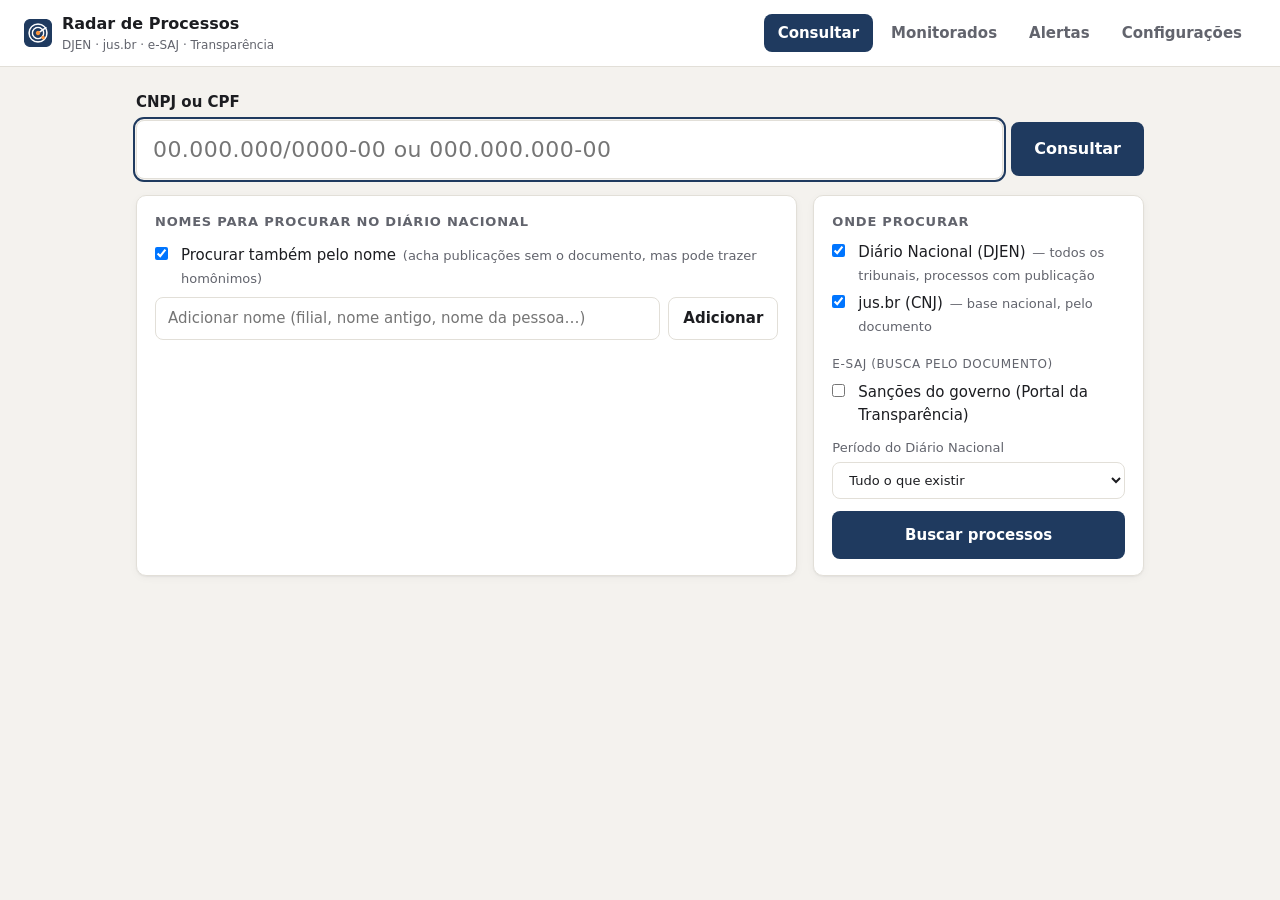
<file: extensao/app.html>
<!doctype html>
<html lang="pt-BR">
<head>
  <meta charset="utf-8">
  <meta name="viewport" content="width=device-width, initial-scale=1">
  <title>Radar de Processos</title>
  <link rel="icon" href="icons/32.png">
  <link rel="stylesheet" href="app.css">
</head>
<body>
  <div id="telaCadastro" class="tela-cadastro" hidden>
    <form id="formCadastro" class="cad-cartao">
      <div class="marca">
        <img src="icons/48.png" alt="" width="36" height="36">
        <div><strong>Radar de Processos</strong><span>Cadastro rápido e grátis</span></div>
      </div>
      <h2>Bem-vindo!</h2>
      <p class="nota">Informe seu nome e telefone para começar a usar.</p>
      <label for="cadNome">Nome</label>
      <input id="cadNome" autocomplete="name" maxlength="120" required>
      <label for="cadTel">Telefone (WhatsApp)</label>
      <input id="cadTel" inputmode="tel" autocomplete="tel" placeholder="(43) 99999-9999" maxlength="16" required>
      <p class="erro" id="cadErro" hidden></p>
      <button type="submit" class="primario" id="cadBtn">Começar</button>
      <p class="nota">Guardamos só seu nome e telefone. As empresas e pessoas que você consulta, os processos e os alertas ficam apenas neste computador — ninguém mais vê.</p>
    </form>
  </div>
  <header class="topo">
    <div class="marca">
      <img src="icons/48.png" alt="" width="28" height="28">
      <div>
        <strong>Radar de Processos</strong>
        <span>DJEN · jus.br · e-SAJ · Transparência</span>
      </div>
    </div>
    <nav class="abas" role="tablist">
      <button class="aba ativa" data-aba="consultar" role="tab">Consultar</button>
      <button class="aba" data-aba="monitorados" role="tab">Monitorados <span class="cont" id="contMon"></span></button>
      <button class="aba" data-aba="alertas" role="tab">Alertas <span class="cont alerta" id="contAlertas"></span></button>
      <button class="aba" data-aba="config" role="tab">Configurações</button>
    </nav>
  </header>

  <main>
    <!-- CONSULTAR -->
    <section id="consultar" class="painel ativo">
      <form id="formDoc" class="busca">
        <label for="doc">CNPJ ou CPF</label>
        <div class="linha">
          <input id="doc" inputmode="numeric" autocomplete="off" placeholder="00.000.000/0000-00 ou 000.000.000-00" maxlength="18" autofocus>
          <button type="submit" class="primario" id="btnConsultar">Consultar</button>
        </div>
        <p class="erro" id="erroDoc" hidden></p>
      </form>

      <div id="alvo" hidden></div>

      <div id="refino" class="refino" hidden>
        <div class="bloco">
          <h3>Nomes para procurar no Diário Nacional</h3>
          <p class="nota" id="notaNomes"></p>
          <label class="check"><input type="checkbox" id="porNome" checked> Procurar também pelo nome <small>(acha publicações sem o documento, mas pode trazer homônimos)</small></label>
          <div id="nomes" class="nomes"></div>
          <div class="linha pequena">
            <input id="novoNome" placeholder="Adicionar nome (filial, nome antigo, nome da pessoa…)">
            <button type="button" id="btnAddNome">Adicionar</button>
          </div>
        </div>
        <div class="bloco">
          <h3>Onde procurar</h3>
          <label class="check"><input type="checkbox" id="fDjen" checked> Diário Nacional (DJEN) <small>— todos os tribunais, processos com publicação</small></label>
          <div class="fonte-pdpj">
            <label class="check"><input type="checkbox" id="fPdpj" checked> jus.br (CNJ) <small>— base nacional, pelo documento</small></label>
            <div class="sessao" id="sessaoPdpj"></div>
          </div>
          <div class="grupo">e-SAJ (busca pelo documento)</div>
          <div id="fEsaj" class="esaj"></div>
          <label class="check"><input type="checkbox" id="fTransp"> Sanções do governo (Portal da Transparência) <small id="notaTransp"></small></label>
          <label class="periodo">Período do Diário Nacional
            <select id="periodo">
              <option value="30">Últimos 30 dias</option>
              <option value="180">Últimos 6 meses</option>
              <option value="365">Último ano</option>
              <option value="1095">Últimos 3 anos</option>
              <option value="0" selected>Tudo o que existir</option>
            </select>
          </label>
          <button type="button" class="primario" id="btnBuscar">Buscar processos</button>
        </div>
      </div>

      <div id="progresso" class="progresso" hidden>
        <div class="barra"><span id="barra"></span></div>
        <p id="progressoTexto"></p>
      </div>

      <div id="resultado" hidden>
        <div id="statusFontes" class="status-fontes"></div>
        <div id="sancoes"></div>
        <div class="resumo" id="resumo"></div>
        <div class="filtros">
          <div class="chips" id="chips"></div>
          <div class="linha pequena">
            <label class="check"><input type="checkbox" id="soConfirmados"> Só confirmados pelo documento</label>
            <label class="check"><input type="checkbox" id="soComoRe"> Só onde é ré</label>
            <input id="filtroTexto" placeholder="Filtrar por número, parte, vara…">
          </div>
        </div>
        <div class="acoes">
          <button type="button" class="primario" id="btnMonitorar">Monitorar este documento</button>
          <button type="button" id="btnCsv">Exportar planilha (CSV)</button>
        </div>
        <div id="lista" class="lista"></div>

        <div class="bloco atalhos">
          <h3>Consultar também (sites com captcha — o documento é copiado ao clicar)</h3>
          <div id="atalhos" class="linha"></div>
        </div>
      </div>
    </section>

    <!-- MONITORADOS -->
    <section id="monitorados" class="painel">
      <div class="cabecalho">
        <h2>Monitorados</h2>
        <button type="button" id="btnVerificarTodos">Verificar todos agora</button>
      </div>
      <p class="nota" id="notaMon"></p>
      <div id="listaMon" class="lista"></div>
    </section>

    <!-- ALERTAS -->
    <section id="alertas" class="painel">
      <div class="cabecalho">
        <h2>Alertas</h2>
        <div class="linha pequena">
          <button type="button" id="btnLidos">Marcar todos como lidos</button>
          <button type="button" id="btnLimpar">Limpar lidos</button>
        </div>
      </div>
      <div id="listaAlertas" class="lista"></div>
    </section>

    <!-- CONFIG -->
    <section id="config" class="painel">
      <h2>Configurações</h2>
      <div class="bloco">
        <h3>jus.br (base nacional do CNJ)</h3>
        <p class="nota">Busca por CPF/CNPJ em todos os tribunais. Funciona com a sua própria conta gov.br: clique em “Conectar”, entre no jus.br normalmente e volte aqui. A extensão aproveita a sessão aberta (ela dura algumas horas) e nunca vê a sua senha.</p>
        <div class="sessao" id="sessaoPdpjCfg"></div>
      </div>
      <div class="bloco">
        <h3>Portal da Transparência</h3>
        <p class="nota">Para consultar sanções (CEIS e CNEP), crie uma chave grátis em <a href="https://portaldatransparencia.gov.br/api-de-dados/cadastrar-email" target="_blank" rel="noopener">portaldatransparencia.gov.br/api-de-dados</a> (chega por e-mail) e cole abaixo.</p>
        <input id="cfgChave" placeholder="Chave da API" autocomplete="off">
      </div>
      <div class="bloco">
        <h3>Monitoramento</h3>
        <label>Verificar a cada
          <select id="cfgIntervalo">
            <option value="2">2 horas</option>
            <option value="6">6 horas</option>
            <option value="12">12 horas</option>
            <option value="24">24 horas</option>
          </select>
        </label>
        <label class="check"><input type="checkbox" id="cfgNotif"> Mostrar notificação no computador</label>
        <label class="check"><input type="checkbox" id="cfgPubs"> Avisar também de novas publicações em processos já conhecidos</label>
        <p class="nota">O Chrome precisa estar aberto para a verificação rodar. Se ficar fechado, ela roda assim que você abrir.</p>
      </div>
      <div class="bloco">
        <h3>Aviso no WhatsApp (webhook)</h3>
        <p class="nota">Cole a URL de um webhook (Evolution API, n8n, Make, Z-API…). A cada novidade a extensão envia um POST com os processos novos em JSON.</p>
        <input id="cfgWebhook" placeholder="https://…">
        <div class="linha pequena">
          <button type="button" id="btnTestarWebhook">Testar</button>
          <span id="statusWebhook" class="nota"></span>
        </div>
      </div>
      <div class="bloco">
        <h3>Seu cadastro</h3>
        <p id="cfgConta" class="nota"></p>
      </div>
      <button type="button" class="primario" id="btnSalvarCfg">Salvar</button>
      <span id="statusCfg" class="nota"></span>

      <div class="bloco sobre">
        <h3>De onde vêm os dados</h3>
        <p><strong>DJEN</strong> (CNJ): intimações e editais publicados por todos os tribunais. <strong>jus.br</strong> (CNJ): base nacional de processos, por CPF/CNPJ, com sua conta gov.br. <strong>e-SAJ</strong>: consulta pública de SP, MS, AL, CE, AM e AC. <strong>Portal da Transparência</strong> (CGU): sanções. Dados do CNPJ: BrasilAPI e Minha Receita. Nada é pago; as consultas saem do seu navegador direto para essas fontes.</p>
        <p><strong>Limites:</strong> processos em segredo de justiça não aparecem; no DJEN o processo só aparece depois de alguma publicação; o DJEN só aceita conexões do Brasil. Ao consultar CPF de outras pessoas, use os dados com responsabilidade (LGPD).</p>
      </div>
    </section>
  </main>

  <template id="tplProcesso">
    <article class="proc">
      <button type="button" class="proc-topo">
        <div class="proc-id">
          <span class="num"></span>
          <span class="tags"></span>
        </div>
        <div class="proc-info"></div>
      </button>
      <div class="pubs" hidden></div>
    </article>
  </template>

  <script src="lib.js"></script>
  <script src="conta.js"></script>
  <script src="app.js"></script>
</body>
</html>
</file>
<file: extensao/app.css>
:root {
  --fundo: #f4f2ee;
  --cartao: #ffffff;
  --texto: #1c1d21;
  --suave: #62646d;
  --linha: #e2dfd8;
  --primaria: #1f3a5f;
  --primaria-txt: #ffffff;
  --acento: #c2410c;
  --ok: #15803d;
  --ok-fundo: #e7f5ec;
  --aviso: #a16207;
  --aviso-fundo: #fdf4dc;
  --neutro-fundo: #eeece7;
  --raio: 10px;
  --sombra: 0 1px 2px rgba(20, 20, 30, .06), 0 2px 8px rgba(20, 20, 30, .04);
  color-scheme: light dark;
}
@media (prefers-color-scheme: dark) {
  :root {
    --fundo: #15171c;
    --cartao: #1e2128;
    --texto: #ebeaf0;
    --suave: #a0a3ad;
    --linha: #2f333c;
    --primaria: #8fb4e6;
    --primaria-txt: #0e1420;
    --acento: #fb923c;
    --ok: #4ade80;
    --ok-fundo: #16291e;
    --aviso: #facc15;
    --aviso-fundo: #2c2612;
    --neutro-fundo: #262a32;
    --sombra: none;
  }
}

* { box-sizing: border-box; }
body {
  margin: 0;
  font: 15px/1.5 system-ui, -apple-system, "Segoe UI", Roboto, sans-serif;
  background: var(--fundo);
  color: var(--texto);
}
h2 { font-size: 20px; margin: 0 0 12px; }
h3 { font-size: 13px; text-transform: uppercase; letter-spacing: .06em; color: var(--suave); margin: 0 0 10px; }
small, .nota { color: var(--suave); font-size: 13px; }
a { color: var(--primaria); }

.topo {
  position: sticky; top: 0; z-index: 5;
  display: flex; flex-wrap: wrap; align-items: center; justify-content: space-between; gap: 12px;
  padding: 12px 24px;
  background: var(--cartao);
  border-bottom: 1px solid var(--linha);
}
.marca { display: flex; align-items: center; gap: 10px; }
.marca strong { display: block; font-size: 16px; }
.marca span { display: block; font-size: 12px; color: var(--suave); }
.abas { display: flex; gap: 4px; flex-wrap: wrap; }
.aba {
  border: 0; background: transparent; color: var(--suave);
  padding: 8px 14px; border-radius: 8px; font: inherit; font-weight: 600; cursor: pointer;
}
.aba:hover { background: var(--neutro-fundo); color: var(--texto); }
.aba.ativa { background: var(--primaria); color: var(--primaria-txt); }
.cont:empty { display: none; }
.cont { margin-left: 4px; font-size: 12px; opacity: .8; }
.cont.alerta { background: var(--acento); color: #fff; border-radius: 99px; padding: 0 7px; opacity: 1; }

main { max-width: 1040px; margin: 0 auto; padding: 24px 16px 64px; }
.painel { display: none; }
.painel.ativo { display: block; }

input, select {
  font: inherit; color: var(--texto); background: var(--cartao);
  border: 1px solid var(--linha); border-radius: 8px; padding: 9px 12px; min-width: 0;
}
input:focus, select:focus { outline: 2px solid var(--primaria); outline-offset: 1px; }
button {
  font: inherit; font-weight: 600; cursor: pointer;
  border: 1px solid var(--linha); background: var(--cartao); color: var(--texto);
  border-radius: 8px; padding: 9px 14px;
}
button:hover { border-color: var(--suave); }
button:disabled { opacity: .5; cursor: progress; }
button.primario { background: var(--primaria); color: var(--primaria-txt); border-color: transparent; }
button.perigo { color: var(--acento); }
.linha { display: flex; gap: 8px; align-items: center; flex-wrap: wrap; }
.linha input { flex: 1; }
.linha.pequena { margin-top: 8px; }
.check { display: flex; gap: 8px; align-items: flex-start; margin: 6px 0; cursor: pointer; }
.check input { margin-top: 4px; }
.erro { color: var(--acento); font-weight: 600; }

.busca label { display: block; font-weight: 700; margin-bottom: 6px; }
.busca input { font-size: 22px; letter-spacing: .02em; padding: 12px 16px; }
.busca button { font-size: 16px; padding: 14px 22px; }

.empresa {
  margin-top: 20px; padding: 18px 20px; background: var(--cartao);
  border: 1px solid var(--linha); border-radius: var(--raio); box-shadow: var(--sombra);
}
.empresa h2 { margin: 0; }
.empresa .meta { color: var(--suave); font-size: 14px; display: flex; flex-wrap: wrap; gap: 4px 16px; margin-top: 4px; }

.refino { display: grid; grid-template-columns: 2fr 1fr; gap: 16px; margin-top: 16px; }
@media (max-width: 760px) { .refino { grid-template-columns: 1fr; } }
.bloco {
  background: var(--cartao); border: 1px solid var(--linha); border-radius: var(--raio);
  padding: 16px 18px; margin-bottom: 16px; box-shadow: var(--sombra);
}
.refino .bloco { margin: 0; }
.refino select, .refino .primario { width: 100%; margin-top: 4px; }
.refino .primario { margin-top: 12px; padding: 12px; }
.nomes { margin: 8px 0 0 26px; }
.nomes .grupo { font-size: 12px; color: var(--suave); margin-top: 8px; }

.progresso { margin-top: 20px; }
.barra { height: 6px; background: var(--neutro-fundo); border-radius: 99px; overflow: hidden; }
.barra span { display: block; height: 100%; width: 0; background: var(--primaria); transition: width .3s; }

#resultado { margin-top: 20px; }
.resumo { display: grid; grid-template-columns: repeat(auto-fit, minmax(150px, 1fr)); gap: 10px; }
.tile {
  background: var(--cartao); border: 1px solid var(--linha); border-radius: var(--raio);
  padding: 12px 14px; box-shadow: var(--sombra);
}
.tile b { display: block; font-size: 26px; line-height: 1.1; font-variant-numeric: tabular-nums; }
.tile span { font-size: 13px; color: var(--suave); }
.tile.destaque b { color: var(--acento); }

.filtros { margin-top: 16px; }
.chips { display: flex; flex-wrap: wrap; gap: 6px; }
.chip {
  border-radius: 99px; padding: 5px 12px; font-size: 13px; font-weight: 600;
  background: var(--cartao); border: 1px solid var(--linha);
}
.chip.ativo { background: var(--texto); color: var(--fundo); border-color: transparent; }
.filtros .linha input { max-width: 360px; }
.acoes { display: flex; gap: 8px; flex-wrap: wrap; margin: 16px 0 6px; }

.lista { display: flex; flex-direction: column; gap: 8px; margin-top: 10px; }
.vazio { padding: 32px; text-align: center; color: var(--suave); background: var(--cartao); border: 1px dashed var(--linha); border-radius: var(--raio); }

.proc { background: var(--cartao); border: 1px solid var(--linha); border-radius: var(--raio); box-shadow: var(--sombra); }
.proc-topo {
  display: block; width: 100%; text-align: left; border: 0; background: transparent;
  padding: 12px 16px; font-weight: 400; border-radius: var(--raio);
}
.proc-id { display: flex; flex-wrap: wrap; align-items: center; gap: 8px; }
.num { font-weight: 700; font-variant-numeric: tabular-nums; font-size: 15px; }
.tags { display: flex; flex-wrap: wrap; gap: 4px; }
.tag { font-size: 12px; font-weight: 600; padding: 1px 8px; border-radius: 99px; background: var(--neutro-fundo); color: var(--texto); white-space: nowrap; }
.tag.ok { background: var(--ok-fundo); color: var(--ok); }
.tag.aviso { background: var(--aviso-fundo); color: var(--aviso); }
.tag.re { background: var(--acento); color: #fff; }
.proc-info { color: var(--suave); font-size: 13px; margin-top: 3px; }
.proc-info b { color: var(--texto); font-weight: 600; }

.pubs { border-top: 1px solid var(--linha); padding: 8px 16px 14px; }
.pub { padding: 10px 0; border-bottom: 1px solid var(--linha); }
.pub:last-child { border-bottom: 0; }
.pub-topo { display: flex; flex-wrap: wrap; gap: 8px; align-items: baseline; font-size: 13px; }
.pub-topo b { font-variant-numeric: tabular-nums; }
.pub-texto { white-space: pre-wrap; font-size: 13px; margin: 6px 0 0; max-height: 9em; overflow: hidden; position: relative; }
.pub-texto.aberto { max-height: none; }
.mais { border: 0; background: transparent; color: var(--primaria); padding: 2px 0; font-size: 13px; }
.partes { font-size: 13px; margin: 4px 0 8px; }

.cabecalho { display: flex; flex-wrap: wrap; justify-content: space-between; align-items: center; gap: 8px; margin-bottom: 8px; }
.mon, .alerta-item {
  background: var(--cartao); border: 1px solid var(--linha); border-radius: var(--raio);
  padding: 14px 16px; box-shadow: var(--sombra);
}
.mon h3 { text-transform: none; letter-spacing: 0; color: var(--texto); font-size: 16px; margin: 0; }
.mon .linha { margin-top: 10px; }
.alerta-item.novo { border-left: 4px solid var(--acento); }
.alerta-item .proc-info { margin-top: 2px; }
#config label:not(.check) { display: flex; align-items: center; gap: 8px; margin-bottom: 8px; }
#config #cfgWebhook { width: 100%; }
.sobre p { font-size: 14px; }

/* v2 */
.grupo { font-size: 12px; color: var(--suave); margin: 12px 0 2px; text-transform: uppercase; letter-spacing: .05em; }
.esaj { display: grid; grid-template-columns: 1fr 1fr; gap: 0 12px; }
.esaj .check { margin: 3px 0; font-size: 14px; }
.periodo { display: block; margin-top: 12px; font-size: 13px; color: var(--suave); }
.periodo select { width: 100%; margin-top: 4px; color: var(--texto); }
.sessao { font-size: 13px; margin: 2px 0 6px 26px; display: flex; gap: 8px; align-items: center; flex-wrap: wrap; }
#config .sessao { margin-left: 0; }
.sessao button { padding: 4px 10px; font-size: 13px; }
.pill { font-size: 12px; font-weight: 700; padding: 2px 9px; border-radius: 99px; }
.pill.ok { background: var(--ok-fundo); color: var(--ok); }
.pill.aviso { background: var(--aviso-fundo); color: var(--aviso); }
.pill.erro { background: var(--acento); color: #fff; }
.status-fontes { display: flex; flex-wrap: wrap; gap: 6px; margin-bottom: 12px; }
.sf { background: var(--cartao); border: 1px solid var(--linha); border-radius: 8px; padding: 6px 10px; font-size: 13px; max-width: 100%; }
.sf b { margin-right: 6px; }
.sf.ok { border-left: 3px solid var(--ok); }
.sf.aviso { border-left: 3px solid var(--aviso); }
.sf.erro { border-left: 3px solid var(--acento); }
.sf small { display: block; }
.sancoes { border-left: 4px solid var(--acento); }
.sancoes table { width: 100%; border-collapse: collapse; font-size: 13px; }
.sancoes td, .sancoes th { text-align: left; padding: 6px 8px; border-bottom: 1px solid var(--linha); vertical-align: top; }
.sancao-ok { color: var(--ok); font-weight: 600; font-size: 14px; }
.atalhos { margin-top: 20px; }
.atalhos .linha { gap: 6px; }
.atalhos button { font-size: 13px; }
.fontes-tag { font-size: 11px; color: var(--suave); }
.links-proc { font-size: 13px; margin: 4px 0 8px; display: flex; gap: 12px; flex-wrap: wrap; }
.check { display: block; position: relative; padding-left: 26px; }
.check input { position: absolute; left: 0; top: 3px; margin: 0; }
.check small { margin-left: 2px; }

/* cadastro */
.tela-cadastro { position: fixed; inset: 0; z-index: 50; background: var(--fundo); display: flex; align-items: center; justify-content: center; padding: 16px; overflow: auto; }
.tela-cadastro[hidden] { display: none; }
.cad-cartao { width: 100%; max-width: 420px; background: var(--cartao); border: 1px solid var(--linha); border-radius: 14px; padding: 28px 26px; box-shadow: var(--sombra); }
.cad-cartao .marca { margin-bottom: 16px; }
.cad-cartao h2 { margin: 0 0 4px; }
.cad-cartao label { display: block; font-weight: 700; margin: 14px 0 6px; }
.cad-cartao input { width: 100%; font-size: 17px; padding: 11px 14px; }
.cad-cartao .primario { width: 100%; margin-top: 18px; padding: 13px; font-size: 16px; }
.cad-cartao .nota { margin-top: 14px; }

/* ---------- modo site ---------- */
.cad-cartao [hidden] { display: none !important; }
.link-modo { display: block; width: 100%; margin-top: 12px; background: none; border: 0; color: var(--primaria); font-weight: 600; text-decoration: underline; cursor: pointer; padding: 6px; }
.modo-site .bloco[hidden], .modo-site .fonte-pdpj[hidden] { display: none; }
.trocar-senha { margin-top: 10px; }
.trocar-senha summary { cursor: pointer; color: var(--suave); }
.trocar-senha input { min-width: 0; flex: 1 1 160px; }
</file>
